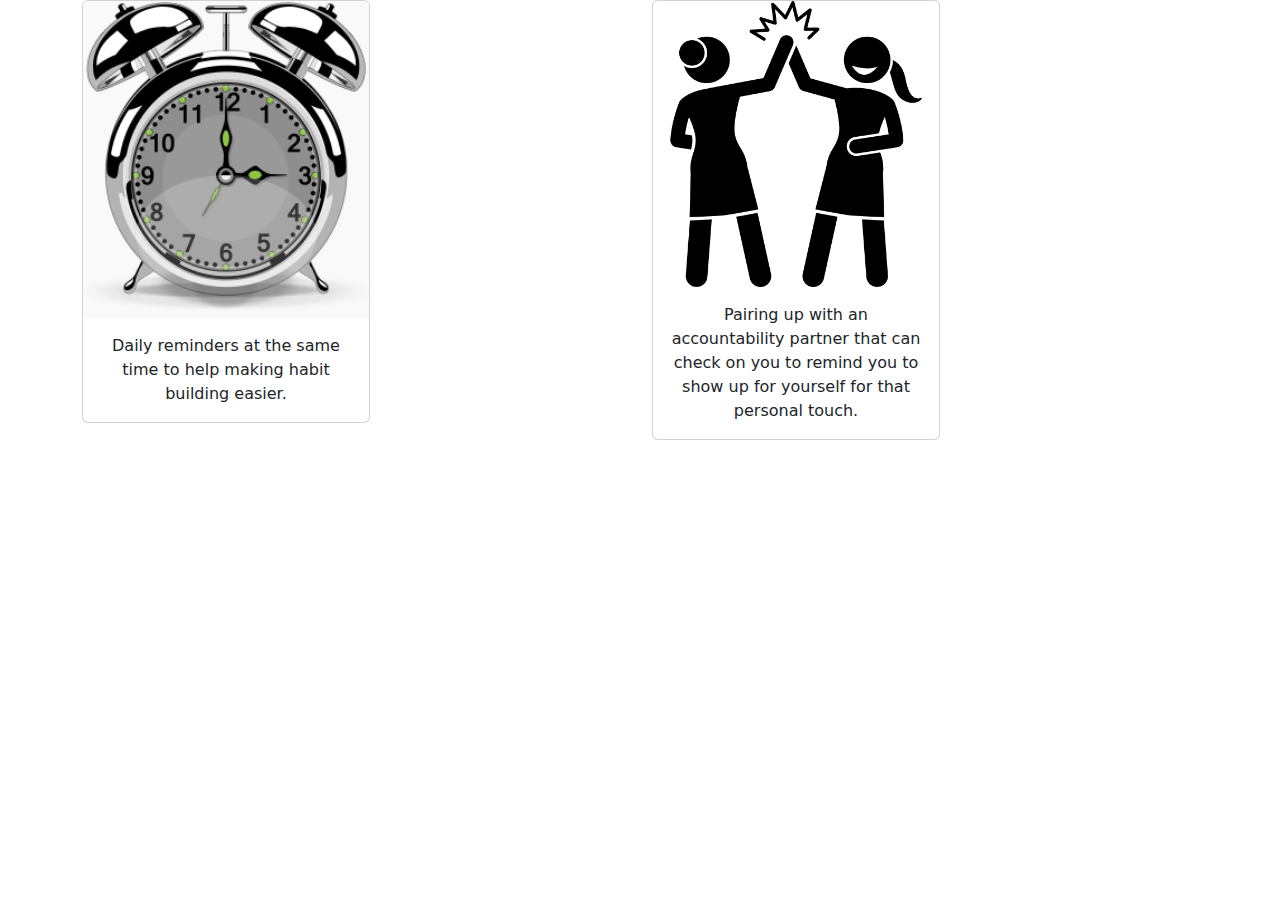
<file: howitworks.html>
<!doctype html>
<html lang="en">
  <head>
    <meta charset="utf-8">
    <meta name="viewport" content="width=device-width, initial-scale=1">
    <title>How It Works</title>
    <link href="https://cdn.jsdelivr.net/npm/bootstrap@5.3.3/dist/css/bootstrap.min.css" rel="stylesheet" integrity="sha384-QWTKZyjpPEjISv5WaRU9OFeRpok6YctnYmDr5pNlyT2bRjXh0JMhjY6hW+ALEwIH" crossorigin="anonymous">
  </head>
  <body>
    
    <div class="container text-center">
        <div class="row">
          <div class="col">
            <div class="card" style="width: 18rem;">
              <img src="./images/clock.gif" class="card-img-top" alt="calender">
              <div class="card-body">
                <p class="card-text">Daily reminders at the same time to help making habit building easier.</p>
              </div>
            </div>
          </div>
          <div class="col">
            <div class="card" style="width: 18rem;">
              <img src="./images/partner.png" class="card-img-top" alt="...">
              <div class="card-body">
                <p class="card-text">
                  Pairing up with an accountability partner that can check on you to remind you to show up for yourself for that personal touch.</p>
              </div>
            </div>
          </div>
        </div>
        <div class="row">

    <script src="https://cdn.jsdelivr.net/npm/bootstrap@5.3.3/dist/js/bootstrap.bundle.min.js" integrity="sha384-YvpcrYf0tY3lHB60NNkmXc5s9fDVZLESaAA55NDzOxhy9GkcIdslK1eN7N6jIeHz" crossorigin="anonymous"></script>
  </body>
</html>
</file>
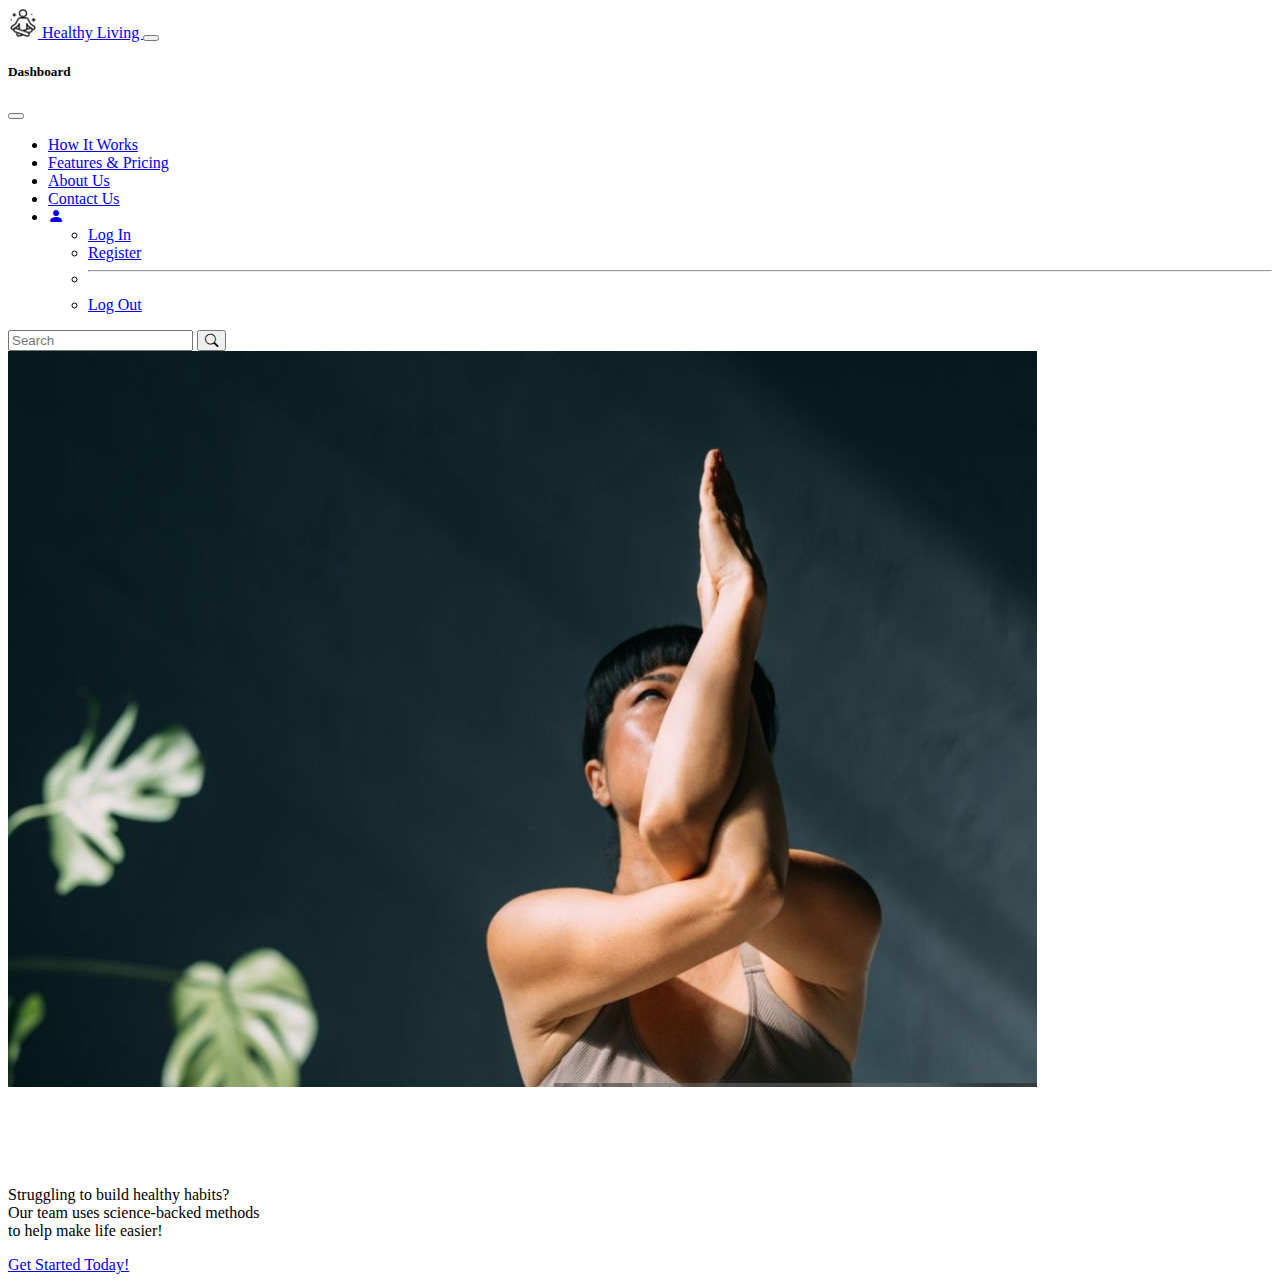
<file: sba.html>
<!doctype html>
<html lang="en">
  <head>
    <meta charset="utf-8">
    <meta name="viewport" content="width=device-width, initial-scale=1">
    <title>Healthy Living</title>
    <link rel="stylesheet" href="https://cdn.jsdelivr.net/npm/bootstrap@5.3.2/dist/css/bootstrap.min.css" integrity="sha384-T3c6CoIi6uLrA9TneNEoa7RxnatzjcDSCmG1MXxSR1GAsXEV/Dwwykc2MPK8M2HN" crossorigin="anonymous">
    <link rel="stylesheet" href="https://cdn.jsdelivr.net/npm/bootstrap-icons@1.11.3/font/bootstrap-icons.min.css">
    <link rel="stylesheet" href="./styles/styles.css">
  </head>
  <style>
    h1 {color: white;}
  </style>
  <body>

      <nav class="navbar bg-body-tertiary">
        <div class="container-fluid">
            <a class="navbar-brand" href="#">
                <img src="./images/healthy life logo.png" alt="Logo" width="30" height="30" class="d-inline-block align-text-top">
                Healthy Living
            </a>
            <button class="navbar-toggler" type="button" data-bs-toggle="offcanvas" data-bs-target="#offcanvas" aria-controls="offcanvas" aria-label="Toggle navigation">
                <span class="navbar-toggler-icon"></span>
              </button>

              <div class="offcanvas offcanvas-end text-lg" tabindex="-1" id="offcanvas" aria-labelledby="offcanvasLabel">
                <div class="offcanvas-header">
                  <h5 class="offcanvas-title" id="offcanvasLabel">Dashboard</h5>
                  <button type="button" class="btn-close btn-close-white" data-bs-dismiss="offcanvas" aria-label="Close"></button>
                </div>
                <div class="offcanvas-body">
                  <ul class="navbar-nav justify-content-end flex-grow-1 pe-3">
                    <li class="nav-item">
                      <a class="nav-link active" aria-current="page" href="./howitworks.html">How It Works</a>
                    </li>
                    <li class="nav-item">
                      <a class="nav-link" href="./table.html">Features & Pricing</a>
                    </li>
                    <li class="nav-item">
                        <a class="nav-link" href="#">About Us</a>
                      </li>
                      <li class="nav-item">
                        <a class="nav-link" href="#">Contact Us</a>
                      </li>

                    <li class="nav-item dropdown">
                      <a class="nav-link dropdown-toggle" href="#" role="button" data-bs-toggle="dropdown" aria-expanded="false"><i class="bi bi-person-fill"></i>
                      </a>
                      <ul class="dropdown-menu dropdown-menu">
                        <li><a class="dropdown-item" href="./pages/login/login.html">Log In</a></li>
                        <li><a class="dropdown-item" href="./pages/registration/registration.html">Register</a></li>
                        <li>
                          <hr class="dropdown-divider">
                        </li>
                        <li><a class="dropdown-item" href="#">Log Out</a></li>
                      </ul>
                    </li>
                  </ul>
                  <form class="d-flex mt-3" role="search">
                    <input class="form-control me-2" type="search" placeholder="Search" aria-label="Search">
                    <button class="btn btn-outline-success" type="submit"><i class="bi bi-search"></i></button>
                  </form>
                </div>
              </div>

        </div>
      </nav>

      <div class="card text-bg-dark">
        <img src="./images/background.jpg" id="card-img" alt="yoga">
        <div class="card-img-overlay" style="height: 40%;">
          <h1 class="card-title"><strong>Build Healthy Habits One Day at a Time!</strong></h1>
          <p class="card-text">Struggling to build healthy habits? <br>
            Our team uses science-backed methods <br>
            to help make life easier!</p>
            <a href="./pages/registration/registration.html" id="btn btn-primary">Get Started Today!</a>
          </div>
        </div>
      </div>

      


      <script src="https://cdn.jsdelivr.net/npm/bootstrap@5.3.3/dist/js/bootstrap.bundle.min.js" integrity="sha384-YvpcrYf0tY3lHB60NNkmXc5s9fDVZLESaAA55NDzOxhy9GkcIdslK1eN7N6jIeHz" crossorigin="anonymous"></script>
  </body>
</html>
</file>
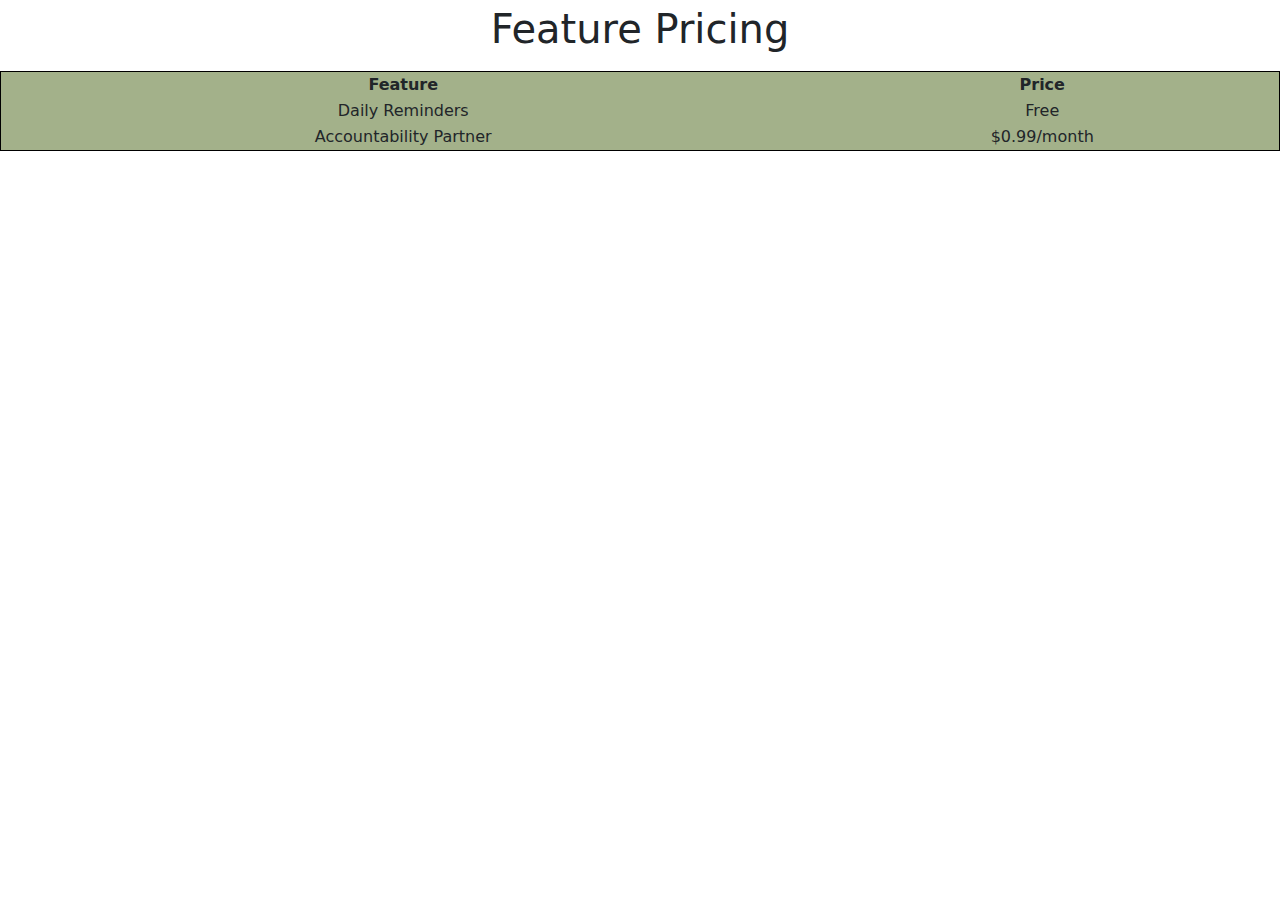
<file: table.html>
<!doctype html>
<html lang="en">
  <head>
    <meta charset="utf-8">
    <meta name="viewport" content="width=device-width, initial-scale=1">
    <title>Bootstrap demo</title>
    <link rel="stylesheet" href="./styles/styles.css">
    <link href="https://cdn.jsdelivr.net/npm/bootstrap@5.3.3/dist/css/bootstrap.min.css" rel="stylesheet" integrity="sha384-QWTKZyjpPEjISv5WaRU9OFeRpok6YctnYmDr5pNlyT2bRjXh0JMhjY6hW+ALEwIH" crossorigin="anonymous">
  </head>
  <style>
    h1 {
        
        text-align: center;
    }

  </style>
  <body>
    <h1>Feature Pricing</h1>

    <table id="table">
        <thead>
        <tbody>
          <tr>
            <td><strong>Feature</strong></td>
            <td><strong>Price</strong></td>
          <tr>
            <td>Daily Reminders</td>
            <td>Free</td>
          </tr>
          <tr>
            <td>Accountability Partner</td>
            <td>$0.99/month</td>
          </tr>
          
        </tbody>
      </table>




    <script src="https://cdn.jsdelivr.net/npm/bootstrap@5.3.3/dist/js/bootstrap.bundle.min.js" integrity="sha384-YvpcrYf0tY3lHB60NNkmXc5s9fDVZLESaAA55NDzOxhy9GkcIdslK1eN7N6jIeHz" crossorigin="anonymous"></script>
  </body>
</html>
</file>
<file: styles/styles.css>
table {
    display: flexbox;
    width: 100%;
    align-items: center;
    text-align: center;
    justify-self: center;
    background-color: #a3b18a;
    border: 1px solid black;
}

h1 {
    padding-bottom: 10px;
    padding-top: 5px;
}
</file>
